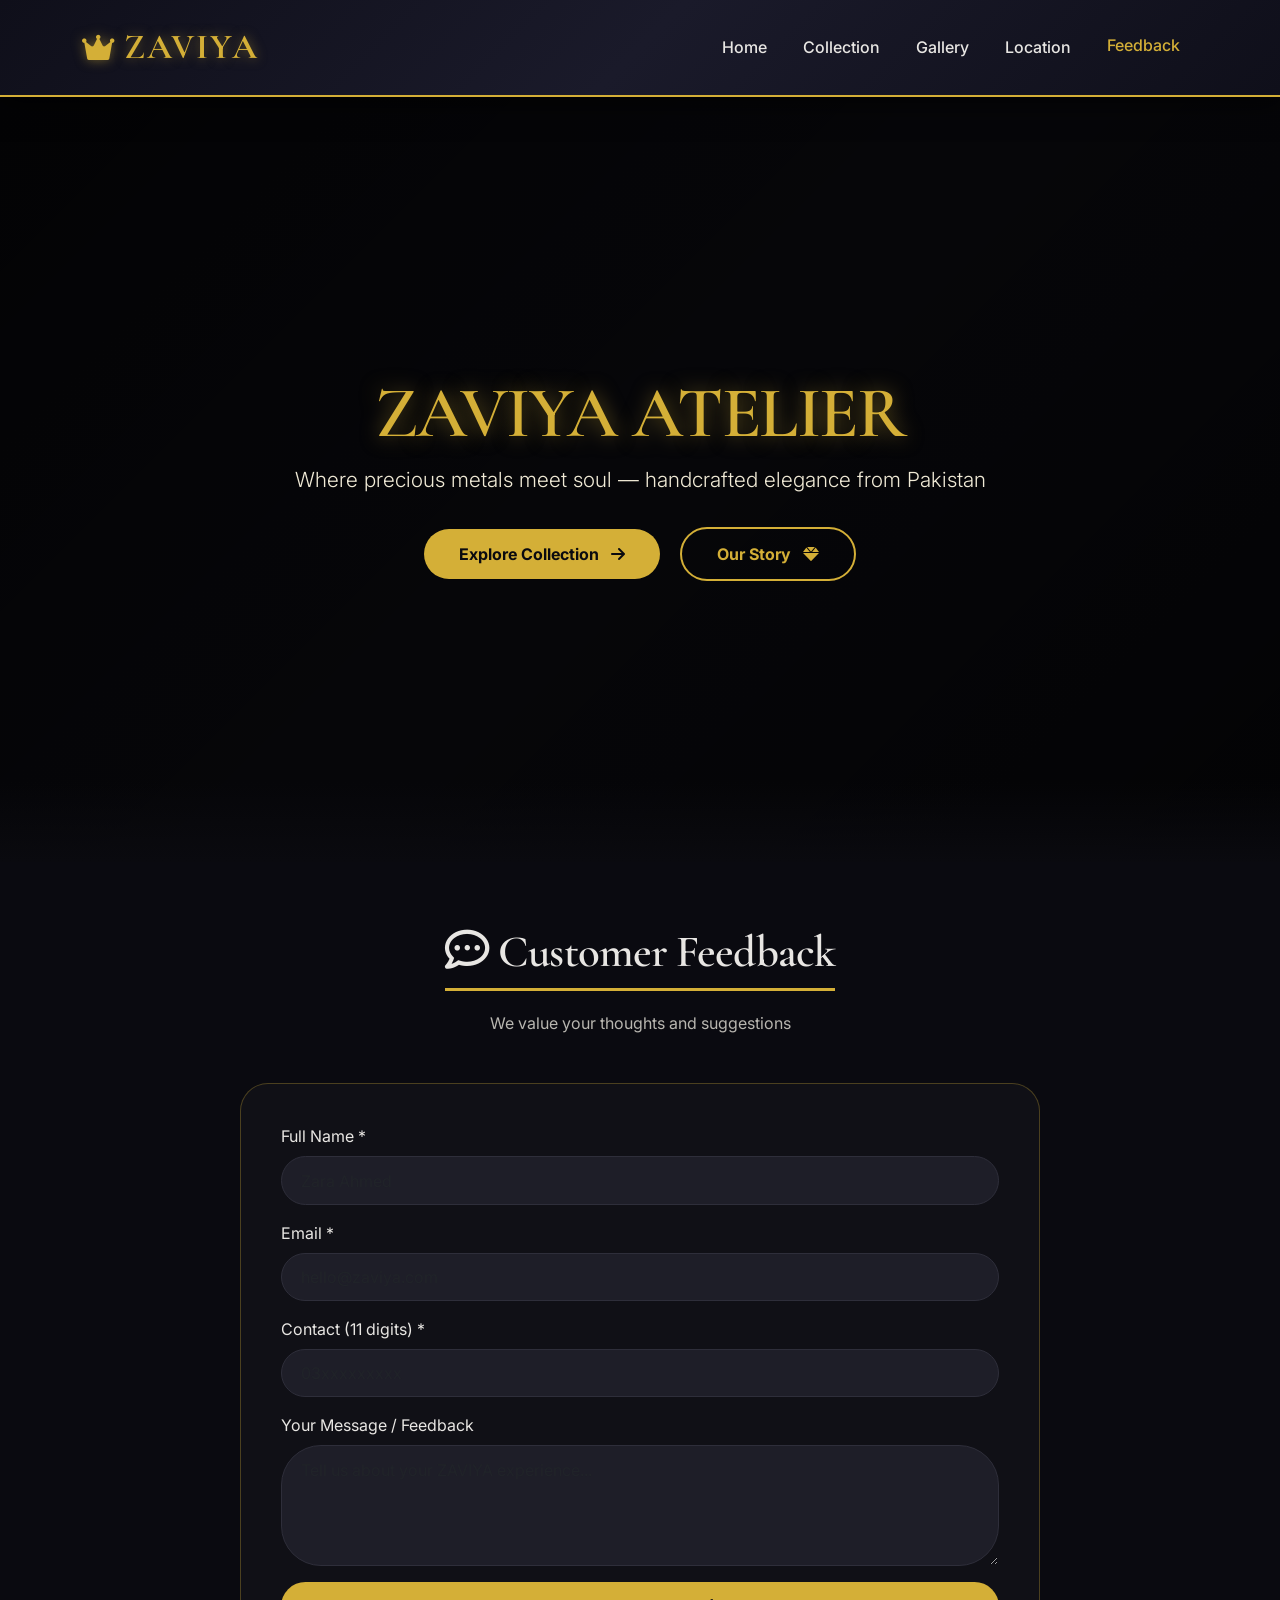
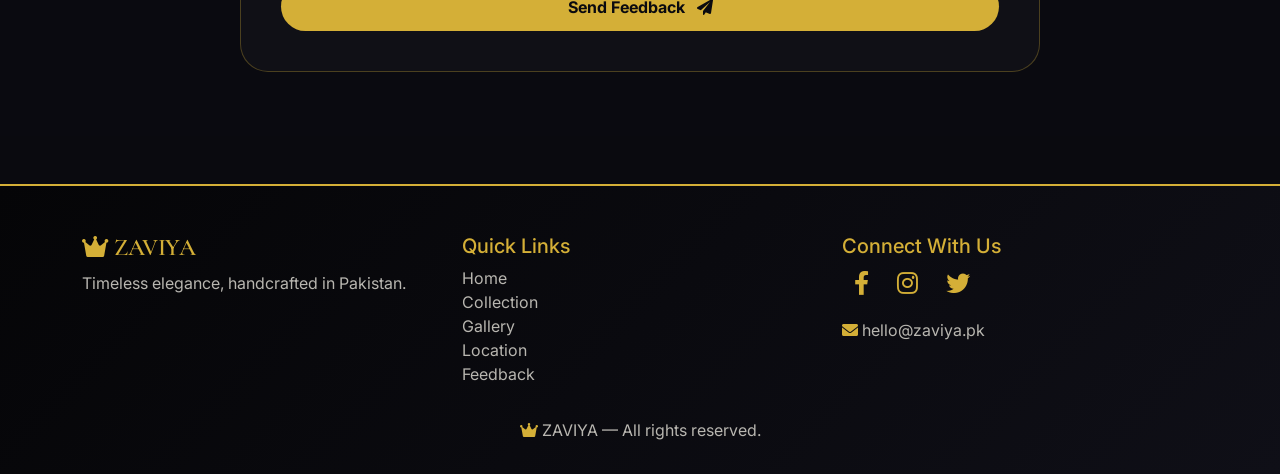
<file: feedback.html>
<!DOCTYPE html>
<html lang="en">
<head>
    <!-- Google tag (gtag.js) -->
<script async src="https://www.googletagmanager.com/gtag/js?id=G-7RKEZP85CK"></script>
<script>
  window.dataLayer = window.dataLayer || [];
  function gtag(){dataLayer.push(arguments);}
  gtag('js', new Date());

  gtag('config', 'G-7RKEZP85CK');
</script>
    <meta charset="UTF-8">
    <meta name="viewport" content="width=device-width, initial-scale=1.0">
    <title>ZAVIYA | Feedback - Luxury Jewelry Atelier</title>
    <link href="https://cdn.jsdelivr.net/npm/bootstrap@5.3.0-alpha1/dist/css/bootstrap.min.css" rel="stylesheet">
    <link rel="stylesheet" href="https://cdnjs.cloudflare.com/ajax/libs/font-awesome/6.0.0-beta3/css/all.min.css">
    <link href="https://fonts.googleapis.com/css2?family=Inter:opsz,wght@14..32,300;14..32,400;14..32,500;14..32,600;14..32,700&family=Cormorant+Garamond:ital,wght@0,400;0,500;0,600;1,400&display=swap" rel="stylesheet">
    <link rel="icon" type="image/svg+xml" href="data:image/svg+xml,%3Csvg xmlns='http://www.w3.org/2000/svg' viewBox='0 0 24 24' fill='%23D4AF37'%3E%3Cpath d='M12 2L15 8.5L22 9.5L17 14L18.5 21L12 17.5L5.5 21L7 14L2 9.5L9 8.5L12 2z'/%3E%3C/svg%3E">
    <link rel="stylesheet" href="style.css">
</head>
<body>

<nav class="navbar navbar-expand-lg sticky-top">
    <div class="container">
        <a class="navbar-brand" href="index.html"><i class="fas fa-crown me-2"></i>ZAVIYA</a>
        <button class="navbar-toggler" type="button" data-bs-toggle="collapse" data-bs-target="#navbarNav" style="background:#D4AF37;">
            <span class="navbar-toggler-icon"></span>
        </button>
        <div class="collapse navbar-collapse" id="navbarNav">
            <ul class="navbar-nav ms-auto">
                <li class="nav-item"><a class="nav-link" href="index.html">Home</a></li>
                <li class="nav-item"><a class="nav-link" href="collection.html">Collection</a></li>
                <li class="nav-item"><a class="nav-link" href="gallery.html">Gallery</a></li>
                <li class="nav-item"><a class="nav-link" href="location.html">Location</a></li>
                <li class="nav-item"><a class="nav-link active" href="feedback.html">Feedback</a></li>
            </ul>
        </div>
    </div>
</nav>

<!-- Hero Section -->
<section id="home" class="hero">
    <div class="container">
        <h1>ZAVIYA ATELIER</h1>
        <p class="lead">Where precious metals meet soul — handcrafted elegance from Pakistan</p>
        <div class="mt-4">
            <a href="#collection" class="btn btn-gold">Explore Collection <i class="fas fa-arrow-right ms-2"></i></a>
            <a href="#about" class="btn btn-outline-gold">Our Story <i class="fas fa-gem ms-2"></i></a>
        </div>
    </div>
</section>

<section class="feedback-section-full">
    <div class="container">
        <div class="section-heading">
            <h2><i class="far fa-comment-dots"></i> Customer Feedback</h2>
            <p>We value your thoughts and suggestions</p>
        </div>
        <div class="feedback-card">
            <form id="feedbackForm">
                <div class="mb-3">
                    <label class="form-label">Full Name *</label>
                    <input type="text" class="form-control" id="nameInput" placeholder="Zara Ahmed">
                    <div id="nameError" class="invalid-feedback-custom">❌ Only alphabets & spaces allowed</div>
                </div>
                <div class="mb-3">
                    <label class="form-label">Email *</label>
                    <input type="email" class="form-control" id="emailInput" placeholder="hello@zaviya.com">
                    <div id="emailError" class="invalid-feedback-custom">❌ Valid email required</div>
                </div>
                <div class="mb-3">
                    <label class="form-label">Contact (11 digits) *</label>
                    <input type="tel" class="form-control" id="contactInput" placeholder="03xxxxxxxxx">
                    <div id="contactError" class="invalid-feedback-custom">❌ Exactly 11 digits numeric only</div>
                </div>
                <div class="mb-3">
                    <label class="form-label">Your Message / Feedback</label>
                    <textarea class="form-control" rows="4" id="messageInput" placeholder="Tell us about your ZAVIYA experience..."></textarea>
                </div>
                <button type="submit" class="btn gold-btn w-100">Send Feedback <i class="fas fa-paper-plane ms-2"></i></button>
                <div id="formSuccessMsg" class="mt-3 text-center" style="color:#D4AF37; display: none;">✨ Thank you! Your voice matters.</div>
            </form>
        </div>
    </div>
</section>

<footer>
    <div class="container">
        <div class="row">
            <div class="col-md-4 mb-4 mb-md-0">
                <h4 class="gold-text"><i class="fas fa-crown"></i> ZAVIYA</h4>
                <p class="mt-2">Timeless elegance, handcrafted in Pakistan.</p>
            </div>
            <div class="col-md-4 mb-4 mb-md-0">
                <h5 class="gold-text">Quick Links</h5>
                <ul class="list-unstyled">
                    <li><a href="index.html" class="text-decoration-none" style="color:#B8B6B0;">Home</a></li>
                    <li><a href="collection.html" class="text-decoration-none" style="color:#B8B6B0;">Collection</a></li>
                    <li><a href="gallery.html" class="text-decoration-none" style="color:#B8B6B0;">Gallery</a></li>
                    <li><a href="location.html" class="text-decoration-none" style="color:#B8B6B0;">Location</a></li>
                    <li><a href="feedback.html" class="text-decoration-none" style="color:#B8B6B0;">Feedback</a></li>
                </ul>
            </div>
            <div class="col-md-4">
                <h5 class="gold-text">Connect With Us</h5>
                <div class="social-icons">
                    <a href="#"><i class="fab fa-facebook-f"></i></a>
                    <a href="#"><i class="fab fa-instagram"></i></a>
                    <a href="#"><i class="fab fa-twitter"></i></a>
                </div>
                <p class="mt-3"><i class="fas fa-envelope gold-text"></i> hello@zaviya.pk</p>
            </div>
        </div>
        <div class="text-center pt-3">
            <p class="mb-0"><i class="fas fa-crown gold-text"></i> ZAVIYA — All rights reserved.</p>
        </div>
    </div>
</footer>

<script src="https://cdn.jsdelivr.net/npm/bootstrap@5.3.0-alpha1/dist/js/bootstrap.bundle.min.js"></script>
<script src="script.js"></script>
</body>
</html>
</file>
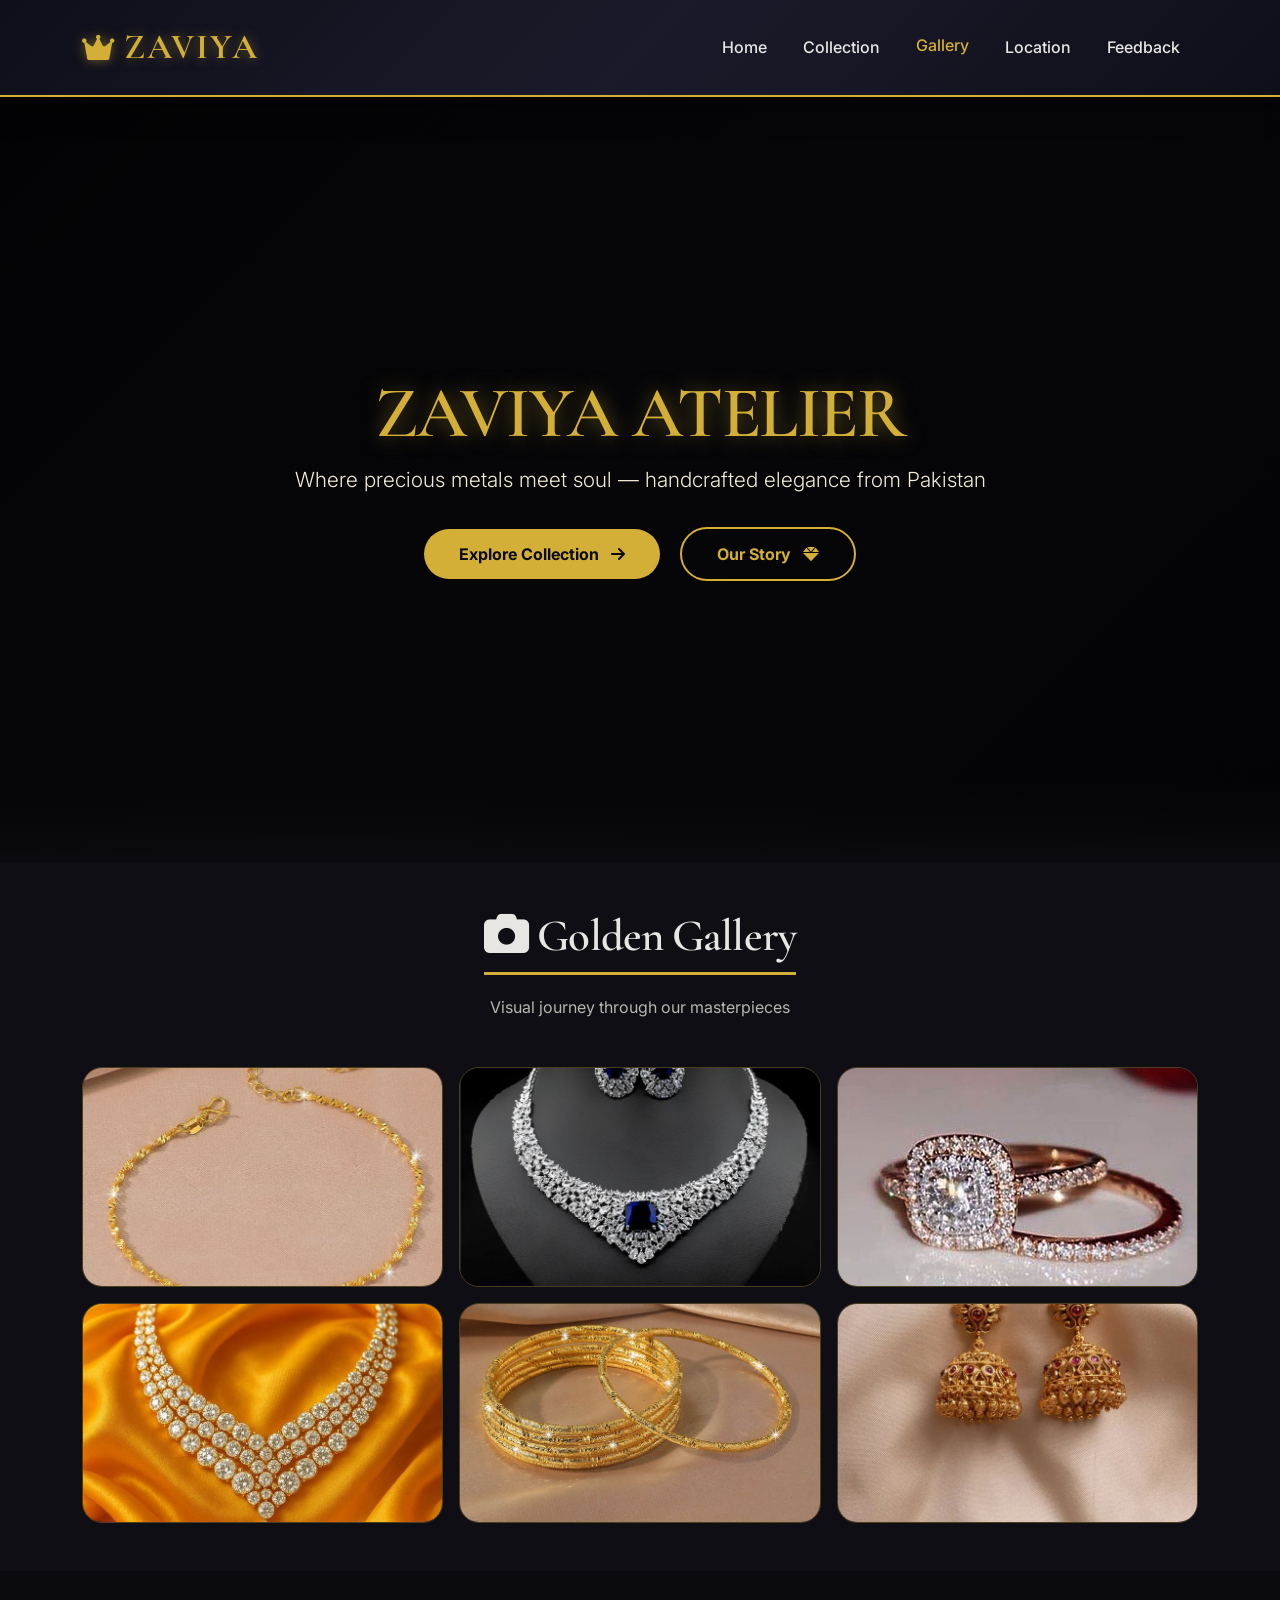
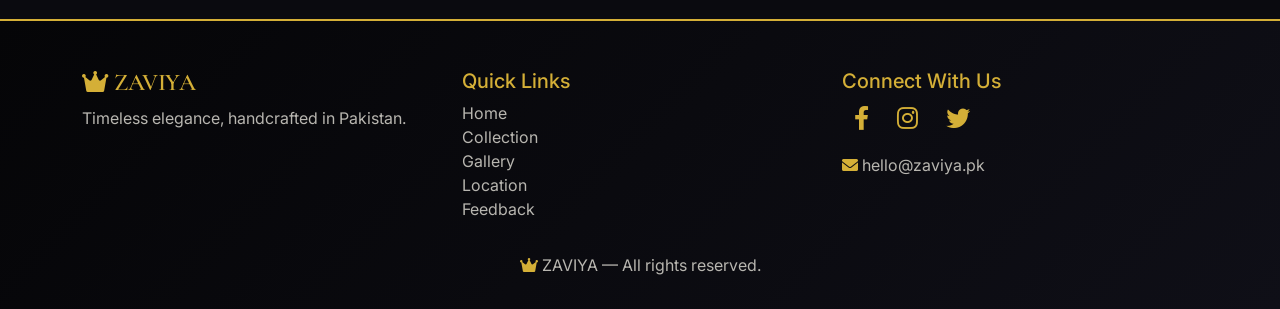
<file: gallery.html>
<!DOCTYPE html>
<html lang="en">
<head>
    <!-- Google tag (gtag.js) -->
<script async src="https://www.googletagmanager.com/gtag/js?id=G-7RKEZP85CK"></script>
<script>
  window.dataLayer = window.dataLayer || [];
  function gtag(){dataLayer.push(arguments);}
  gtag('js', new Date());

  gtag('config', 'G-7RKEZP85CK');
</script>
    <meta charset="UTF-8">
    <meta name="viewport" content="width=device-width, initial-scale=1.0">
    <title>ZAVIYA | Gallery - Luxury Jewelry Atelier</title>
    <link href="https://cdn.jsdelivr.net/npm/bootstrap@5.3.0-alpha1/dist/css/bootstrap.min.css" rel="stylesheet">
    <link rel="stylesheet" href="https://cdnjs.cloudflare.com/ajax/libs/font-awesome/6.0.0-beta3/css/all.min.css">
    <link href="https://fonts.googleapis.com/css2?family=Inter:opsz,wght@14..32,300;14..32,400;14..32,500;14..32,600;14..32,700&family=Cormorant+Garamond:ital,wght@0,400;0,500;0,600;1,400&display=swap" rel="stylesheet">
    <link rel="icon" type="image/svg+xml" href="data:image/svg+xml,%3Csvg xmlns='http://www.w3.org/2000/svg' viewBox='0 0 24 24' fill='%23D4AF37'%3E%3Cpath d='M12 2L15 8.5L22 9.5L17 14L18.5 21L12 17.5L5.5 21L7 14L2 9.5L9 8.5L12 2z'/%3E%3C/svg%3E">
    <link rel="stylesheet" href="style.css">
</head>
<body>

<nav class="navbar navbar-expand-lg sticky-top">
    <div class="container">
        <a class="navbar-brand" href="index.html"><i class="fas fa-crown me-2"></i>ZAVIYA</a>
        <button class="navbar-toggler" type="button" data-bs-toggle="collapse" data-bs-target="#navbarNav" style="background:#D4AF37;">
            <span class="navbar-toggler-icon"></span>
        </button>
        <div class="collapse navbar-collapse" id="navbarNav">
            <ul class="navbar-nav ms-auto">
                <li class="nav-item"><a class="nav-link" href="index.html">Home</a></li>
                <li class="nav-item"><a class="nav-link" href="collection.html">Collection</a></li>
                <li class="nav-item"><a class="nav-link active" href="gallery.html">Gallery</a></li>
                <li class="nav-item"><a class="nav-link" href="location.html">Location</a></li>
                <li class="nav-item"><a class="nav-link" href="feedback.html">Feedback</a></li>
            </ul>
        </div>
    </div>
</nav>

<!-- Hero Section -->
<section id="home" class="hero">
    <div class="container">
        <h1>ZAVIYA ATELIER</h1>
        <p class="lead">Where precious metals meet soul — handcrafted elegance from Pakistan</p>
        <div class="mt-4">
            <a href="#collection" class="btn btn-gold">Explore Collection <i class="fas fa-arrow-right ms-2"></i></a>
            <a href="#about" class="btn btn-outline-gold">Our Story <i class="fas fa-gem ms-2"></i></a>
        </div>
    </div>
</section>

<section class="py-5" style="background:#0E0E14;">
    <div class="container">
        <div class="section-heading">
            <h2><i class="fas fa-camera"></i> Golden Gallery</h2>
            <p>Visual journey through our masterpieces</p>
        </div>
        <div class="row g-3" id="galleryRow"></div>
    </div>
</section>

<footer>
    <div class="container">
        <div class="row">
            <div class="col-md-4 mb-4 mb-md-0">
                <h4 class="gold-text"><i class="fas fa-crown"></i> ZAVIYA</h4>
                <p class="mt-2">Timeless elegance, handcrafted in Pakistan.</p>
            </div>
            <div class="col-md-4 mb-4 mb-md-0">
                <h5 class="gold-text">Quick Links</h5>
                <ul class="list-unstyled">
                    <li><a href="index.html" class="text-decoration-none" style="color:#B8B6B0;">Home</a></li>
                    <li><a href="collection.html" class="text-decoration-none" style="color:#B8B6B0;">Collection</a></li>
                    <li><a href="gallery.html" class="text-decoration-none" style="color:#B8B6B0;">Gallery</a></li>
                    <li><a href="location.html" class="text-decoration-none" style="color:#B8B6B0;">Location</a></li>
                    <li><a href="feedback.html" class="text-decoration-none" style="color:#B8B6B0;">Feedback</a></li>
                </ul>
            </div>
            <div class="col-md-4">
                <h5 class="gold-text">Connect With Us</h5>
                <div class="social-icons">
                    <a href="#"><i class="fab fa-facebook-f"></i></a>
                    <a href="#"><i class="fab fa-instagram"></i></a>
                    <a href="#"><i class="fab fa-twitter"></i></a>
                </div>
                <p class="mt-3"><i class="fas fa-envelope gold-text"></i> hello@zaviya.pk</p>
            </div>
        </div>
        <div class="text-center pt-3">
            <p class="mb-0"><i class="fas fa-crown gold-text"></i> ZAVIYA — All rights reserved.</p>
        </div>
    </div>
</footer>

<script src="https://cdn.jsdelivr.net/npm/bootstrap@5.3.0-alpha1/dist/js/bootstrap.bundle.min.js"></script>
<script src="script.js"></script>
</body>
</html>
</file>
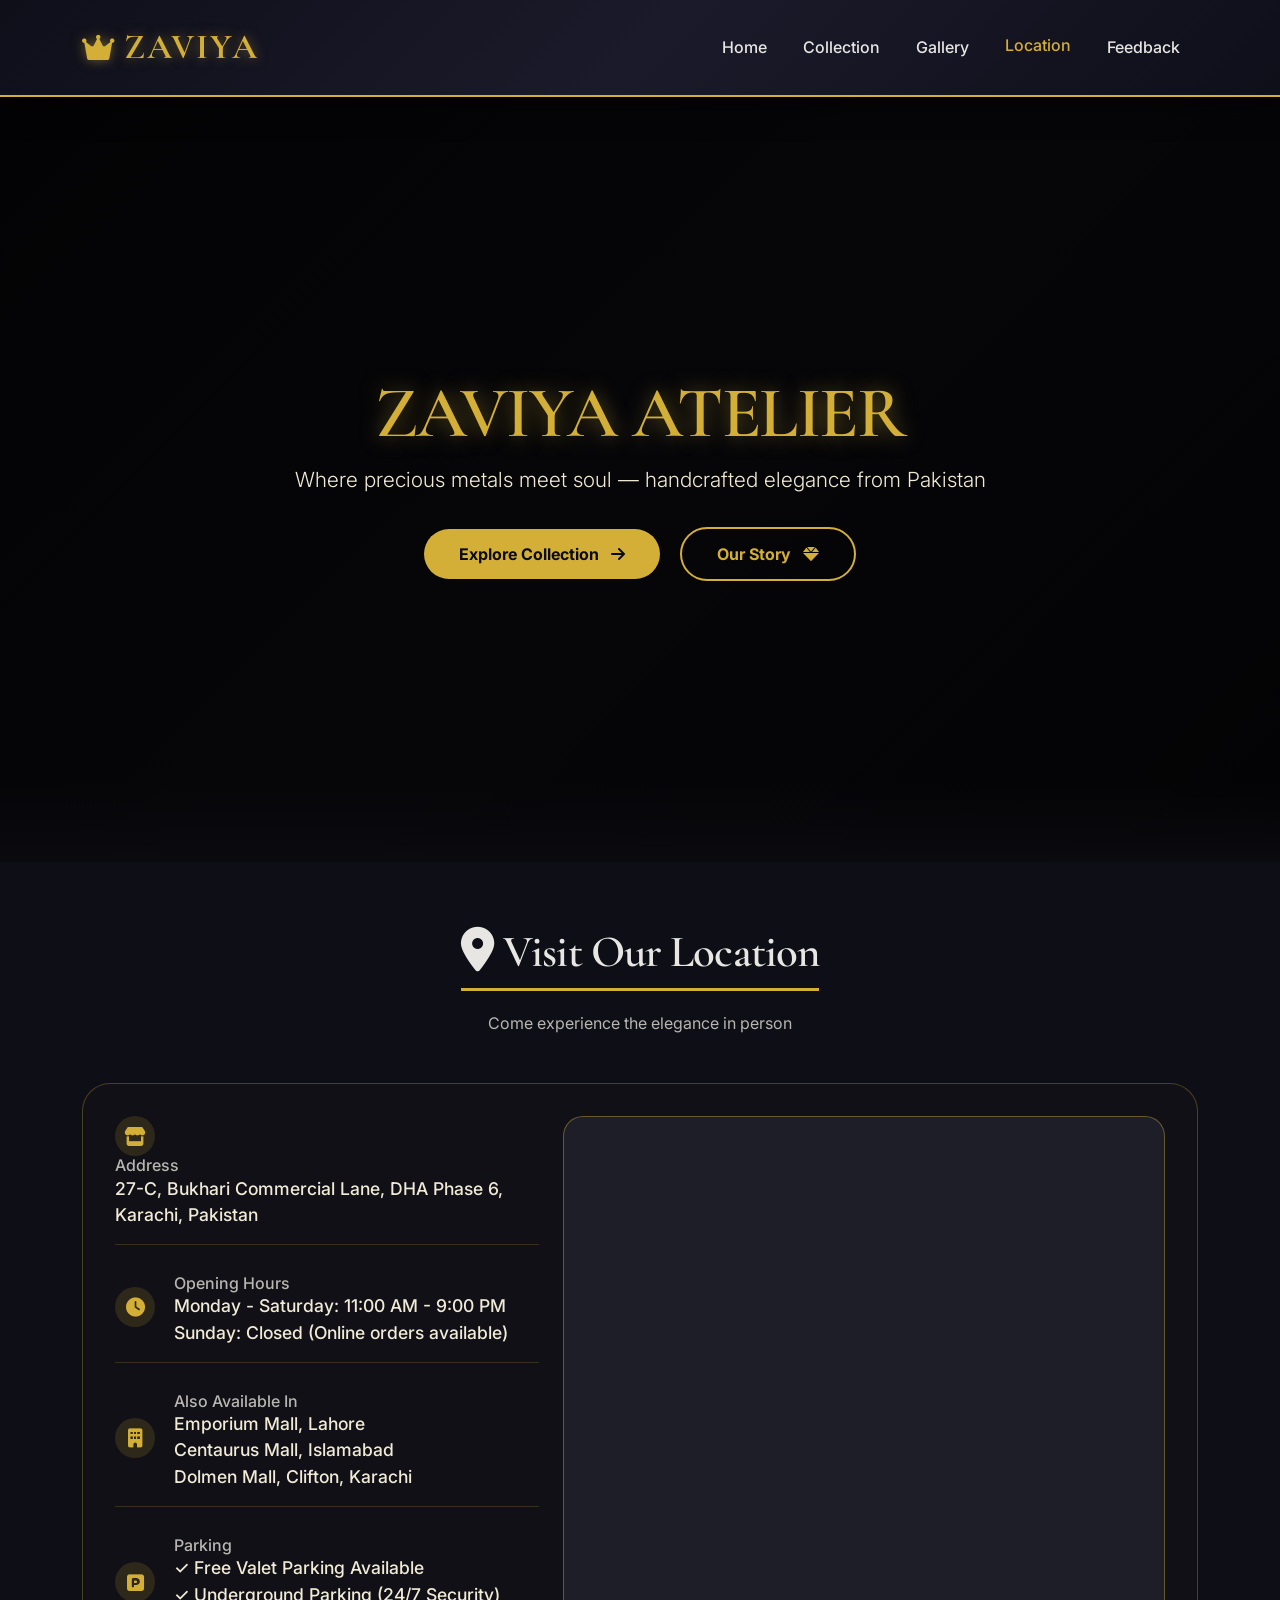
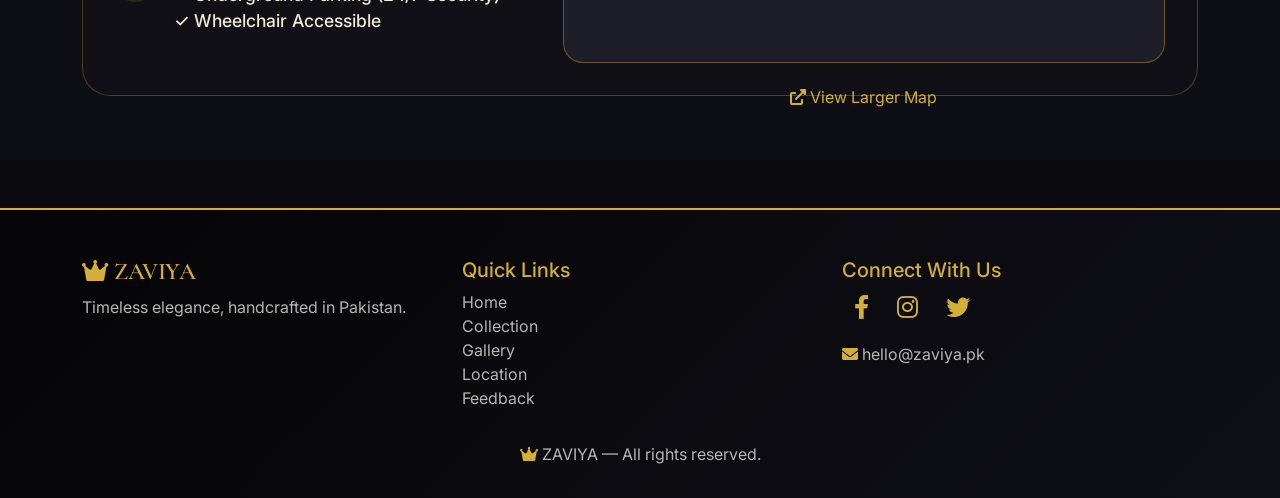
<file: location.html>
<!DOCTYPE html>
<html lang="en">
    <head>
        <!-- Google tag (gtag.js) -->
<script async src="https://www.googletagmanager.com/gtag/js?id=G-7RKEZP85CK"></script>
<script>
  window.dataLayer = window.dataLayer || [];
  function gtag(){dataLayer.push(arguments);}
  gtag('js', new Date());

  gtag('config', 'G-7RKEZP85CK');
</script>
<meta charset="UTF-8">
    <meta name="viewport" content="width=device-width, initial-scale=1.0">
    <title>ZAVIYA | Gallery - Luxury Jewelry Atelier</title>
    <link href="https://cdn.jsdelivr.net/npm/bootstrap@5.3.0-alpha1/dist/css/bootstrap.min.css" rel="stylesheet">
    <link rel="stylesheet" href="https://cdnjs.cloudflare.com/ajax/libs/font-awesome/6.0.0-beta3/css/all.min.css">
    <link href="https://fonts.googleapis.com/css2?family=Inter:opsz,wght@14..32,300;14..32,400;14..32,500;14..32,600;14..32,700&family=Cormorant+Garamond:ital,wght@0,400;0,500;0,600;1,400&display=swap" rel="stylesheet">
    <link rel="icon" type="image/svg+xml" href="data:image/svg+xml,%3Csvg xmlns='http://www.w3.org/2000/svg' viewBox='0 0 24 24' fill='%23D4AF37'%3E%3Cpath d='M12 2L15 8.5L22 9.5L17 14L18.5 21L12 17.5L5.5 21L7 14L2 9.5L9 8.5L12 2z'/%3E%3C/svg%3E">
    <link rel="stylesheet" href="style.css">
</head>
<body>

<nav class="navbar navbar-expand-lg sticky-top">
    <div class="container">
        <a class="navbar-brand" href="index.html"><i class="fas fa-crown me-2"></i>ZAVIYA</a>
        <button class="navbar-toggler" type="button" data-bs-toggle="collapse" data-bs-target="#navbarNav" style="background:#D4AF37;">
            <span class="navbar-toggler-icon"></span>
        </button>
        <div class="collapse navbar-collapse" id="navbarNav">
            <ul class="navbar-nav ms-auto">
                <li class="nav-item"><a class="nav-link" href="index.html">Home</a></li>
                <li class="nav-item"><a class="nav-link" href="collection.html">Collection</a></li>
                <li class="nav-item"><a class="nav-link" href="gallery.html">Gallery</a></li>
                <li class="nav-item"><a class="nav-link active" href="location.html">Location</a></li>
                <li class="nav-item"><a class="nav-link" href="feedback.html">Feedback</a></li>
            </ul>
        </div>
    </div>
</nav>

<!-- Hero Section -->
<section id="home" class="hero">
    <div class="container">
        <h1>ZAVIYA ATELIER</h1>
        <p class="lead">Where precious metals meet soul — handcrafted elegance from Pakistan</p>
        <div class="mt-4">
            <a href="#collection" class="btn btn-gold">Explore Collection <i class="fas fa-arrow-right ms-2"></i></a>
            <a href="#about" class="btn btn-outline-gold">Our Story <i class="fas fa-gem ms-2"></i></a>
        </div>
    </div>
</section>

<section class="location-section">
    <div class="container">
        <div class="section-heading">
            <h2><i class="fas fa-map-marker-alt"></i> Visit Our Location</h2>
            <p>Come experience the elegance in person</p>
        </div>
        <div class="location-card">
            <div class="row">
                <!-- Left Side - Information -->
                <div class="col-lg-5 mb-4 mb-lg-0">
                    <div class="info-item">
                        <div class="info-icon"><i class="fas fa-store"></i></div>
                        <div class="info-text">
                            <h5>Address</h5>
                            <p>27-C, Bukhari Commercial Lane, DHA Phase 6, Karachi, Pakistan</p>
                        </div>
                    </div>
                    <div class="info-item">
                        <div class="info-icon"><i class="fas fa-clock"></i></div>
                        <div class="info-text">
                            <h5>Opening Hours</h5>
                            <p>Monday - Saturday: 11:00 AM - 9:00 PM</p>
                            <p>Sunday: Closed (Online orders available)</p>
                        </div>
                    </div>
                    <div class="info-item">
                        <div class="info-icon"><i class="fas fa-building"></i></div>
                        <div class="info-text">
                            <h5>Also Available In</h5>
                            <p> Emporium Mall, Lahore</p>
                            <p> Centaurus Mall, Islamabad</p>
                            <p> Dolmen Mall, Clifton, Karachi</p>
                        </div>
                    </div>
                    <div class="info-item">
                        <div class="info-icon"><i class="fas fa-parking"></i></div>
                        <div class="info-text">
                            <h5>Parking</h5>
                            <p>✓ Free Valet Parking Available</p>
                            <p>✓ Underground Parking (24/7 Security)</p>
                            <p>✓ Wheelchair Accessible</p>
                        </div>
                    </div>
                </div>
                <!-- Right Side - Karachi DHA Map  -->
                <div class="col-lg-7">
                    <iframe 
                        src="https://www.openstreetmap.org/export/embed.html?bbox=67.060%2C24.855%2C67.080%2C24.870&layer=mapnik&marker=24.862%2C67.070" 
                        width="100%" 
                        height="380" 
                        style="border: 1px solid rgba(212, 175, 55, 0.4); border-radius: 20px; background:#1E1E28;"
                        allowfullscreen="" 
                        loading="lazy">
                    </iframe>
                    <div class="text-center mt-3">
                        <a href="https://www.openstreetmap.org/?mlat=24.862&mlon=67.070#map=16/24.862/67.070" 
                           target="_blank" 
                           style="color:#D4AF37; text-decoration:none;">
                           <i class="fas fa-external-link-alt"></i> View Larger Map
                        </a>
                    </div>
                </div>
            </div>
        </div>
    </div>
</section>

<footer>
    <div class="container">
        <div class="row">
            <div class="col-md-4 mb-4 mb-md-0">
                <h4 class="gold-text"><i class="fas fa-crown"></i> ZAVIYA</h4>
                <p class="mt-2">Timeless elegance, handcrafted in Pakistan.</p>
            </div>
            <div class="col-md-4 mb-4 mb-md-0">
                <h5 class="gold-text">Quick Links</h5>
                <ul class="list-unstyled">
                    <li><a href="index.html" class="text-decoration-none" style="color:#B8B6B0;">Home</a></li>
                    <li><a href="collection.html" class="text-decoration-none" style="color:#B8B6B0;">Collection</a></li>
                    <li><a href="gallery.html" class="text-decoration-none" style="color:#B8B6B0;">Gallery</a></li>
                    <li><a href="location.html" class="text-decoration-none" style="color:#B8B6B0;">Location</a></li>
                    <li><a href="feedback.html" class="text-decoration-none" style="color:#B8B6B0;">Feedback</a></li>
                </ul>
            </div>
            <div class="col-md-4">
                <h5 class="gold-text">Connect With Us</h5>
                <div class="social-icons">
                    <a href="#"><i class="fab fa-facebook-f"></i></a>
                    <a href="#"><i class="fab fa-instagram"></i></a>
                    <a href="#"><i class="fab fa-twitter"></i></a>
                </div>
                <p class="mt-3"><i class="fas fa-envelope gold-text"></i> hello@zaviya.pk</p>
            </div>
        </div>
        <div class="text-center pt-3">
            <p class="mb-0"><i class="fas fa-crown gold-text"></i> ZAVIYA — All rights reserved.</p>
        </div>
    </div>
</footer>

<script src="https://cdn.jsdelivr.net/npm/bootstrap@5.3.0-alpha1/dist/js/bootstrap.bundle.min.js"></script>
</body>
</html>
</file>
<file: style.css>
* {
    margin: 0;
    padding: 0;
    box-sizing: border-box;
}

body {
    font-family: 'Inter', sans-serif;
    background: #0A0A0F;
    color: #E8E6E3;
    scroll-behavior: smooth;
}

h1, h2, h3, h4, .brand-font {
    font-family: 'Cormorant Garamond', serif;
    font-weight: 600;
    letter-spacing: -0.02em;
}

/* Navbar */
.navbar {
    background: linear-gradient(135deg, #0F0F1A 0%, #1A1A2A 50%, #0F0F1A 100%);
    border-bottom: 2px solid #D4AF37;
    padding: 1rem 0;
    box-shadow: 0 8px 25px rgba(0,0,0,0.6);
}

.navbar-brand {
    font-size: 2.2rem;
    letter-spacing: 2px;
    color: #D4AF37 !important;
    font-weight: 700;
    font-family: 'Cormorant Garamond', serif;
    text-shadow: 0 0 12px rgba(212,175,55,0.5);
}

.navbar-brand i {
    font-size: 1.8rem;
    color: #D4AF37;
}

.nav-link {
    color: #E8E6E3 !important;
    font-weight: 500;
    margin: 0 10px;
    transition: 0.3s;
    font-size: 1rem;
}

.nav-link:hover, .nav-link.active {
    color: #D4AF37 !important;
    transform: translateY(-2px);
}

/* Hero Section */
.hero {
    position: relative;
    height: 85vh;
    min-height: 550px;
    background-image: url('https://images.unsplash.com/photo-1605100804763-247f67b3557e?w=1600&auto=format');
    background-size: cover;
    background-position: center 20%;
    background-attachment: fixed;
    display: flex;
    align-items: center;
    text-align: center;
    color: white;
}

.hero::before {
    content: '';
    position: absolute;
    top: 0;
    left: 0;
    right: 0;
    bottom: 0;
    background: linear-gradient(135deg, rgba(0,0,0,0.7) 0%, rgba(0,0,0,0.4) 50%, rgba(0,0,0,0.7) 100%);
    z-index: 1;
}

.hero::after {
    content: '';
    position: absolute;
    bottom: 0;
    left: 0;
    right: 0;
    height: 80px;
    background: linear-gradient(to top, #0A0A0F, transparent);
    z-index: 1;
}

.hero .container {
    position: relative;
    z-index: 2;
}

.hero h1 {
    font-size: 4.5rem;
    color: #D4AF37;
    text-shadow: 0 0 20px rgba(212,175,55,0.5);
    animation: fadeInUp 1s ease;
}

.hero p {
    font-size: 1.3rem;
    color: #F0EAD6;
    max-width: 700px;
    margin: 0 auto;
    animation: fadeInUp 1s ease 0.2s both;
}

.btn-gold {
    background: #D4AF37;
    color: #0A0A0F;
    border: none;
    padding: 0.8rem 2.2rem;
    font-weight: 700;
    border-radius: 50px;
    transition: 0.3s;
    margin: 0.5rem;
    animation: fadeInUp 1s ease 0.4s both;
    text-decoration: none;
    display: inline-block;
}

.btn-gold:hover {
    background: #c5a028;
    transform: translateY(-3px);
    color: #0A0A0F;
}

.btn-outline-gold {
    border: 2px solid #D4AF37;
    background: transparent;
    color: #D4AF37;
    padding: 0.8rem 2.2rem;
    font-weight: 700;
    border-radius: 50px;
    transition: 0.3s;
    margin: 0.5rem;
    animation: fadeInUp 1s ease 0.5s both;
    text-decoration: none;
    display: inline-block;
}

.btn-outline-gold:hover {
    background: #D4AF37;
    color: #0A0A0F;
    transform: translateY(-3px);
}

@keyframes fadeInUp {
    from { opacity: 0; transform: translateY(30px); }
    to { opacity: 1; transform: translateY(0); }
}

.section-heading {
    text-align: center;
    margin-bottom: 3rem;
}

.section-heading h2 {
    font-size: 2.8rem;
    display: inline-block;
    border-bottom: 3px solid #D4AF37;
    padding-bottom: 0.5rem;
}

.section-heading p {
    color: #B8B6B0;
    margin-top: 0.8rem;
}

/* Cards */
.card {
    background: #14141C;
    border: 1px solid rgba(212, 175, 55, 0.2);
    border-radius: 24px;
    overflow: hidden;
    transition: all 0.35s ease;
    cursor: pointer;
    height: 100%;
}

.card:hover {
    transform: translateY(-8px);
    border-color: rgba(212, 175, 55, 0.6);
    box-shadow: 0 20px 35px -12px rgba(0,0,0,0.5);
}

.card-img-top {
    height: 260px;
    object-fit: cover;
    transition: 0.5s;
}

.card:hover .card-img-top {
    transform: scale(1.02);
}

.card-title {
    font-weight: 700;
    font-size: 1.3rem;
    color: #F0EAD6;
    font-family: 'Cormorant Garamond', serif;
}

.card-text {
    color: #A8A6A0;
    font-size: 0.85rem;
}

.price {
    font-weight: 700;
    font-size: 1.4rem;
    color: #D4AF37;
    margin-top: 0.5rem;
}

.order-badge {
    background: rgba(212, 175, 55, 0.15);
    border-radius: 30px;
    padding: 5px 12px;
    font-size: 0.7rem;
    font-weight: 600;
    color: #D4AF37;
    display: inline-block;
}

/* About Section */
.about-section {
    background: linear-gradient(135deg, #0E0E16 0%, #0A0A10 100%);
    border-radius: 32px;
    padding: 2.5rem;
    border: 1px solid rgba(212, 175, 55, 0.2);
    margin: 2rem 0;
}

.about-img {
    width: 100%;
    border-radius: 24px;
    border: 1px solid rgba(212, 175, 55, 0.3);
}

.img-caption {
    text-align: center;
    margin-top: 0.8rem;
    color: #D4AF37;
    font-style: italic;
    font-size: 0.9rem;
}

.about-icon {
    font-size: 2.5rem;
    color: #D4AF37;
    margin-bottom: 1rem;
}

/* Gallery */
.gallery-img {
    border-radius: 20px;
    transition: 0.4s;
    width: 100%;
    height: 220px;
    object-fit: cover;
    border: 1px solid rgba(212, 175, 55, 0.3);
    cursor: pointer;
}

.gallery-img:hover {
    transform: scale(1.02);
    border-color: #D4AF37;
}

/* Location Section */
.location-section {
    background: #0E0E16;
    padding: 4rem 0;
}

.location-card {
    background: #101016;
    border-radius: 28px;
    padding: 2rem;
    border: 1px solid rgba(212, 175, 55, 0.3);
}

.location-card iframe {
    width: 100%;
    border-radius: 20px;
    border: 1px solid rgba(212, 175, 55, 0.4);
    height: 100%;
    min-height: 350px;
}

.info-item {
    margin-bottom: 1.8rem;
    border-bottom: 1px solid rgba(212, 175, 55, 0.2);
    padding-bottom: 1rem;
}

.info-item:last-child {
    border-bottom: none;
    padding-bottom: 0;
}

.info-icon {
    width: 40px;
    height: 40px;
    background: rgba(212, 175, 55, 0.15);
    border-radius: 50%;
    display: inline-flex;
    align-items: center;
    justify-content: center;
    margin-right: 15px;
    color: #D4AF37;
    font-size: 1.2rem;
}

.info-text {
    display: inline-block;
    vertical-align: middle;
}

.info-text h5 {
    margin: 0;
    font-size: 1rem;
    color: #B8B6B0;
}

.info-text p {
    margin: 0;
    font-size: 1.1rem;
    font-weight: 500;
    color: #F0EAD6;
}

/* Feedback Section */
.feedback-section-full {
    background: #0A0A10;
    padding: 4rem 0;
}

.feedback-card {
    background: #101016;
    border-radius: 28px;
    padding: 2.5rem;
    border: 1px solid rgba(212, 175, 55, 0.3);
    max-width: 800px;
    margin: 0 auto;
}

.form-control {
    background: #1E1E28;
    border: 1px solid #2E2E3A;
    border-radius: 40px;
    padding: 0.7rem 1.2rem;
    color: #F0EAD6;
}

.form-control:focus {
    background: #252530;
    border-color: #D4AF37;
    box-shadow: 0 0 0 0.2rem rgba(212, 175, 55, 0.3);
    color: white;
}

.invalid-feedback-custom {
    font-size: 0.75rem;
    color: #E6B422;
    margin-top: 0.3rem;
    margin-left: 1rem;
    display: none;
}

/* Footer */
footer {
    background: linear-gradient(135deg, #050507 0%, #0F0F17 100%);
    border-top: 2px solid #D4AF37;
    color: #B8B6B0;
    padding: 3rem 0 2rem 0;
    margin-top: 3rem;
}

.social-icons a {
    color: #D4AF37;
    font-size: 1.5rem;
    margin: 0 12px;
    transition: 0.3s;
    display: inline-block;
}

.social-icons a:hover {
    transform: translateY(-3px);
    color: #fff;
}

.gold-text {
    color: #D4AF37;
}

.gold-btn {
    background: #D4AF37;
    border: none;
    padding: 0.8rem 2rem;
    border-radius: 40px;
    color: #0A0A0F;
    font-weight: 700;
    transition: 0.3s;
}

.gold-btn:hover {
    background: #c5a028;
}

.modal-content-dark {
    background: #14141C;
    border: 1px solid #D4AF37;
    border-radius: 28px;
}

.btn-order-modal {
    background: #D4AF37;
    color: #0A0A0F;
    font-weight: bold;
    border-radius: 40px;
}

@media (max-width: 768px) {
    .navbar-brand { font-size: 1.6rem; }
    .hero h1 { font-size: 2.2rem; }
    .hero p { font-size: 1rem; }
    .hero { height: 70vh; min-height: 500px; background-attachment: scroll; }
    .location-card iframe { min-height: 280px; }
}
</file>
